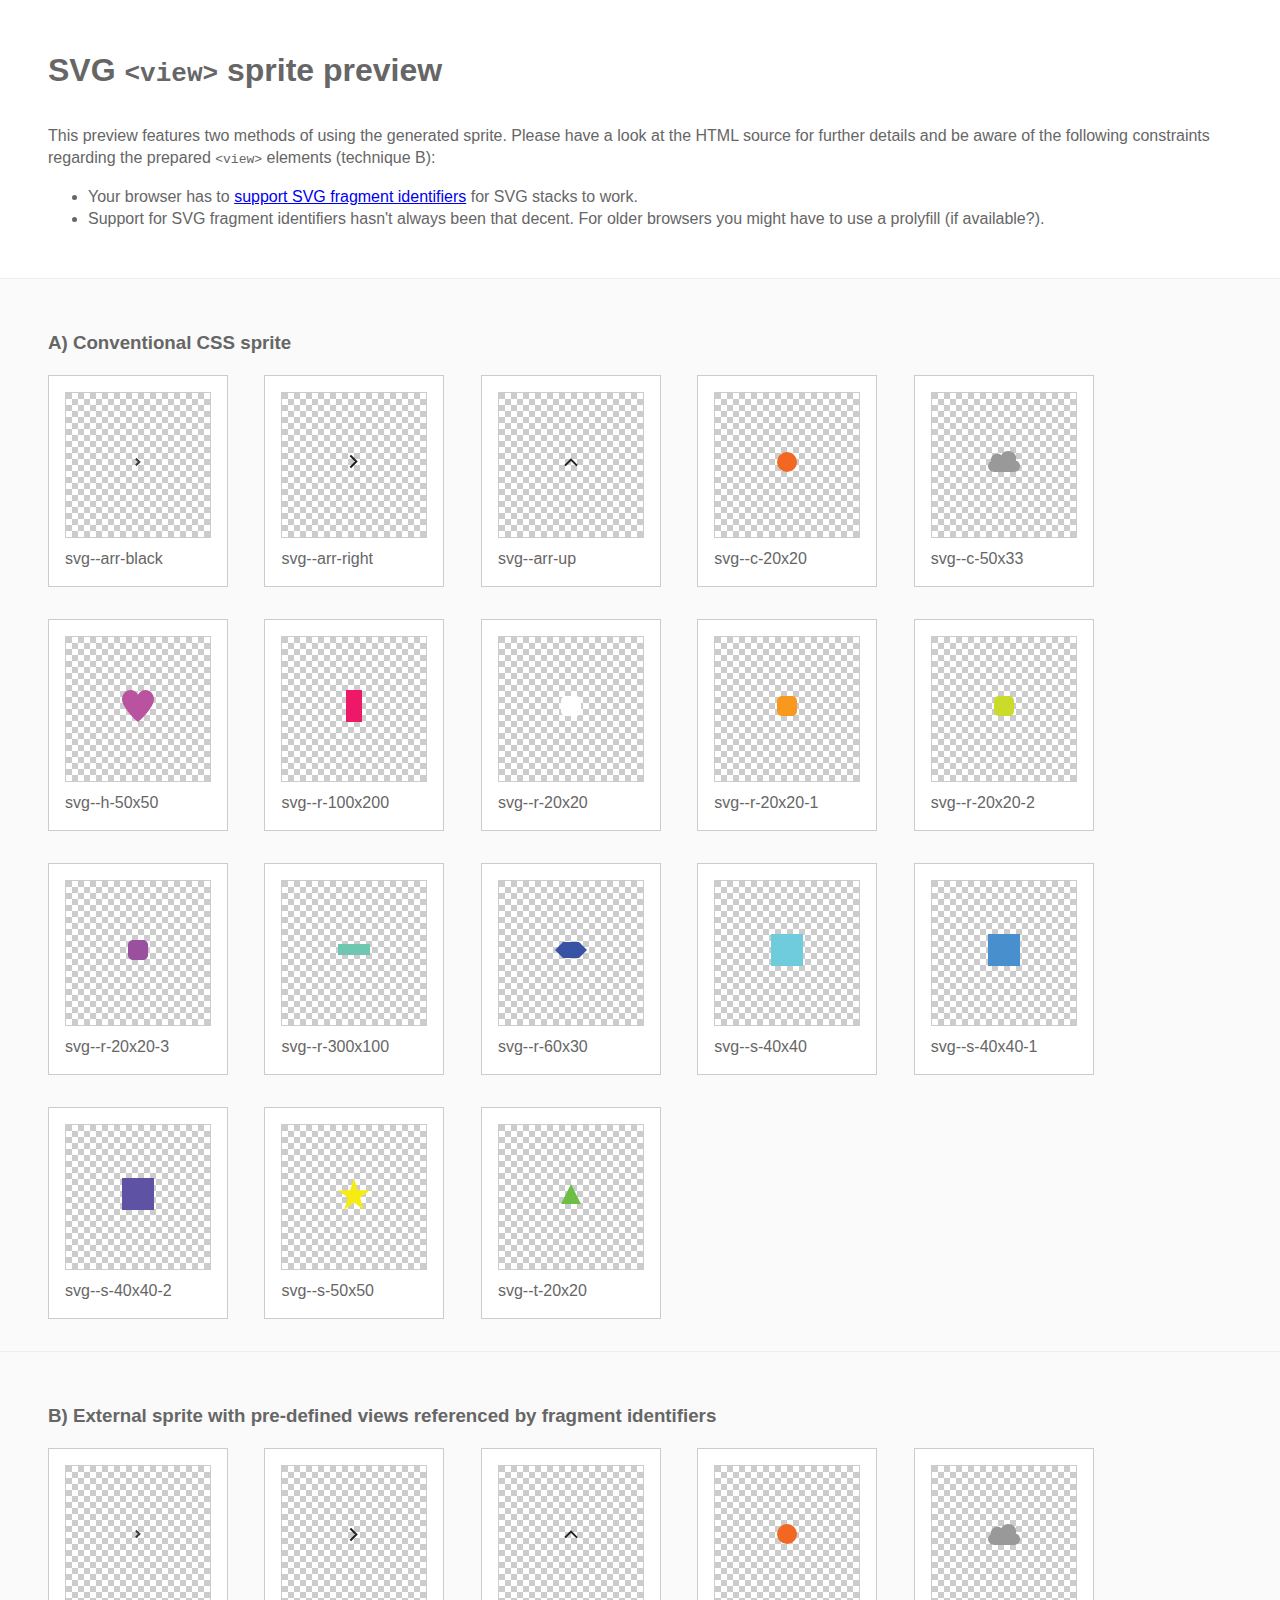
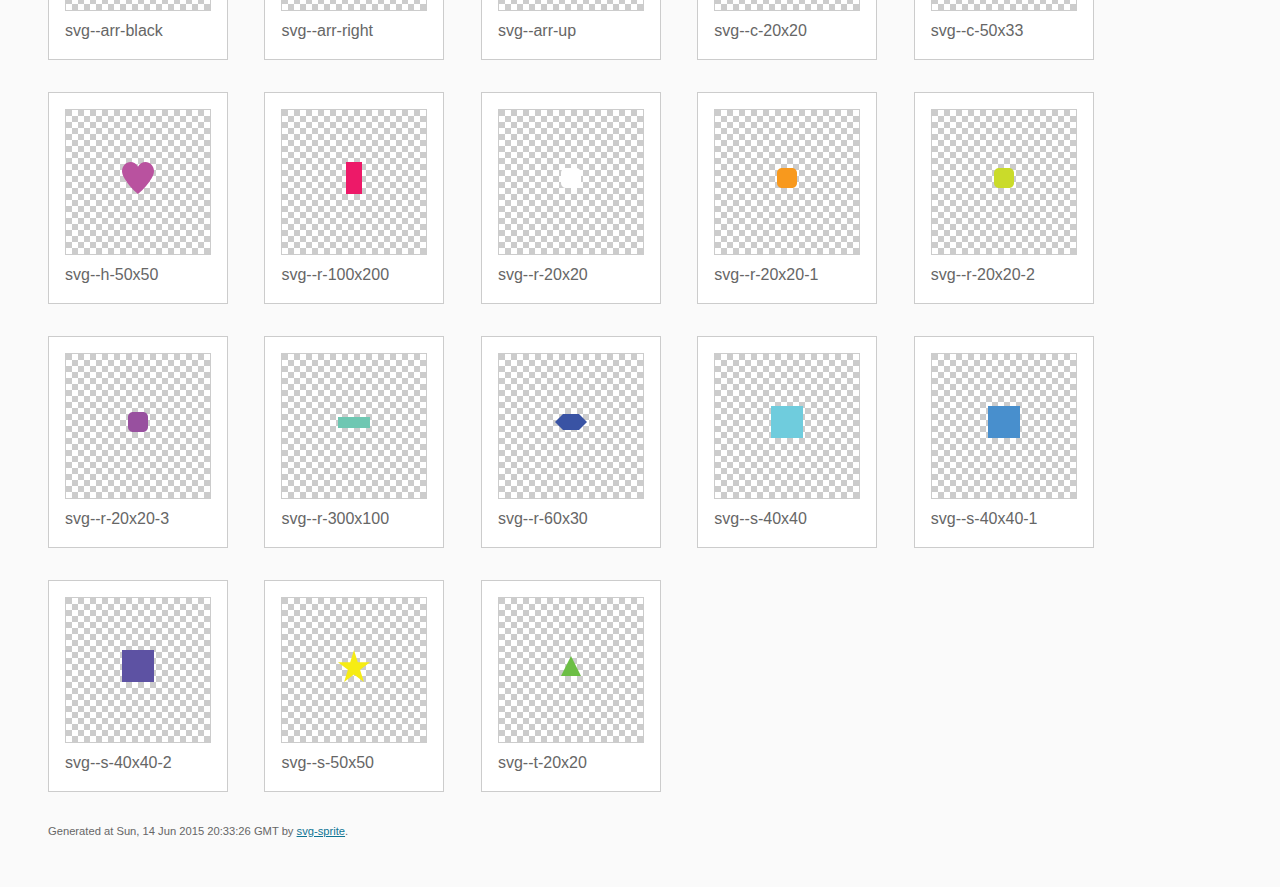
<file: background/sprite.view.html>
<!DOCTYPE html>
<html lang="en" xmlns="http://www.w3.org/1999/xhtml">
	<head>
		<meta charset="utf-8"/>
		<meta http-equiv="X-UA-Compatible" content="IE=Edge"/>
		<title>SVG &lt;view&gt; sprite preview | svg-sprite</title>
		<style>@charset "UTF-8";body{padding:0;margin:0;color:#666;background:#fafafa;font-family:Arial,Helvetica,sans-serif;font-size:1em;line-height:1.4}header{display:block;padding:3em 3em 2em 3em;background-color:#fff}header p{margin:2em 0 0 0}section{border-top:1px solid #eee;padding:2em 3em 0 3em}section ul{margin:0;padding:0}section li{display:inline;display:inline-block;background-color:#fff;position:relative;margin:0 2em 2em 0;vertical-align:top;border:1px solid #ccc;padding:1em 1em 3em 1em;cursor:default}.icon-box{margin:0;width:144px;height:144px;position:relative;background:#ccc url([data-uri]) top left repeat;border:1px solid #ccc;display:table-cell;vertical-align:middle;text-align:center}.icon{display:inline;display:inline-block}h1{margin-top:0}h2{margin:0;padding:0;font-size:1em;font-weight:normal;white-space:nowrap;overflow:hidden;text-overflow:ellipsis;position:absolute;left:1em;right:1em;bottom:1em}footer{display:block;margin:0;padding:0 3em 3em 3em}footer p{margin:0;font-size:.7em}footer a{color:#0f7595;margin-left:0}</style>
		<style>i{text-indent:200%;white-space:nowrap;overflow:hidden;display:inline-block}</style>

<!--
	
Sprite CSS
====================================================================================================
This is an all-in-one inline version of the CSS necessary to use the SVG sprite. 

-->

<style type="text/css">
.svg-svg--arr-black {
	background: url(svg/sprite.view.svg) 94.54545454545455% 70.94594594594595% no-repeat;
	width: 28px;
	height: 32px;
}
.svg-svg--arr-right {
	background: url(svg/sprite.view.svg) 95.41284403669725% 48.275862068965516% no-repeat;
	width: 30px;
	height: 35px;
}
.svg-svg--arr-up {
	background: url(svg/sprite.view.svg) 98.11320754716981% 26.666666666666668% no-repeat;
	width: 36px;
	height: 30px;
}
.svg-svg--c-20x20 {
	background: url(svg/sprite.view.svg) 100% 0 no-repeat;
	width: 40px;
	height: 40px;
}
.svg-svg--c-50x33 {
	background: url(svg/sprite.view.svg) 26.53061224489796% 0 no-repeat;
	width: 52px;
	height: 41.12px;
}
.svg-svg--h-50x50 {
	background: url(svg/sprite.view.svg) 0 40.625% no-repeat;
	width: 52px;
	height: 52px;
}
.svg-svg--r-100x200 {
	background: url(svg/sprite.view.svg) 24.528301886792452% 40.625% no-repeat;
	width: 36px;
	height: 52px;
}
.svg-svg--r-20x20 {
	background: url(svg/sprite.view.svg) 57.69230769230769% 100% no-repeat;
	width: 40px;
	height: 40px;
}
.svg-svg--r-20x20-1 {
	background: url(svg/sprite.view.svg) 76.92307692307692% 100% no-repeat;
	width: 40px;
	height: 40px;
}
.svg-svg--r-20x20-2 {
	background: url(svg/sprite.view.svg) 0 100% no-repeat;
	width: 40px;
	height: 40px;
}
.svg-svg--r-20x20-3 {
	background: url(svg/sprite.view.svg) 19.23076923076923% 100% no-repeat;
	width: 40px;
	height: 40px;
}
.svg-svg--r-300x100 {
	background: url(svg/sprite.view.svg) 53.06122448979592% 34.82220585280922% no-repeat;
	width: 52px;
	height: 30.67px;
}
.svg-svg--r-60x30 {
	background: url(svg/sprite.view.svg) 0 72.22222222222223% no-repeat;
	width: 52px;
	height: 36px;
}
.svg-svg--s-40x40 {
	background: url(svg/sprite.view.svg) 79.59183673469387% 0 no-repeat;
	width: 52px;
	height: 52px;
}
.svg-svg--s-40x40-1 {
	background: url(svg/sprite.view.svg) 79.59183673469387% 40.625% no-repeat;
	width: 52px;
	height: 52px;
}
.svg-svg--s-40x40-2 {
	background: url(svg/sprite.view.svg) 53.06122448979592% 0 no-repeat;
	width: 52px;
	height: 52px;
}
.svg-svg--s-50x50 {
	background: url(svg/sprite.view.svg) 0 0 no-repeat;
	width: 52px;
	height: 52px;
}
.svg-svg--t-20x20 {
	background: url(svg/sprite.view.svg) 38.46153846153846% 100% no-repeat;
	width: 40px;
	height: 40px;
}
</style>
		
<!--
	
Sprite shape dimensions
====================================================================================================
If you use the sprite in conjunction with the pre-defined views (respectively fragment identifiers),
you will need to set the shape dimensions via CSS unless you want them to become a huge 100% in
size. You may use the following CSS classes for doing so. They might well be outsourced to an
external stylesheet of course.

-->

<style type="text/css">
	.svg-svg--arr-black-dims { width: 28px; height: 32px; }
	.svg-svg--arr-right-dims { width: 30px; height: 35px; }
	.svg-svg--arr-up-dims { width: 36px; height: 30px; }
	.svg-svg--c-20x20-dims { width: 40px; height: 40px; }
	.svg-svg--c-50x33-dims { width: 52px; height: 41.12px; }
	.svg-svg--h-50x50-dims { width: 52px; height: 52px; }
	.svg-svg--r-100x200-dims { width: 36px; height: 52px; }
	.svg-svg--r-20x20-dims { width: 40px; height: 40px; }
	.svg-svg--r-20x20-1-dims { width: 40px; height: 40px; }
	.svg-svg--r-20x20-2-dims { width: 40px; height: 40px; }
	.svg-svg--r-20x20-3-dims { width: 40px; height: 40px; }
	.svg-svg--r-300x100-dims { width: 52px; height: 30.67px; }
	.svg-svg--r-60x30-dims { width: 52px; height: 36px; }
	.svg-svg--s-40x40-dims { width: 52px; height: 52px; }
	.svg-svg--s-40x40-1-dims { width: 52px; height: 52px; }
	.svg-svg--s-40x40-2-dims { width: 52px; height: 52px; }
	.svg-svg--s-50x50-dims { width: 52px; height: 52px; }
	.svg-svg--t-20x20-dims { width: 40px; height: 40px; }

	.svg-svg--r-20x20-dims path { fill: red;}
</style>

<!--
====================================================================================================
-->

	</head>
	<body>
		<header>
			<h1>SVG <code>&lt;view&gt;</code> sprite preview</h1>
			<p>This preview features two methods of using the generated sprite. Please have a look at the HTML source for further details and be aware of the following constraints regarding the prepared <code>&lt;view&gt;</code> elements (technique B):</p>
			<ul>
				<li>Your browser has to <a href="http://caniuse.com/#feat=svg-fragment" target="_blank">support SVG fragment identifiers</a> for SVG stacks to work.</li>
				<li>Support for SVG fragment identifiers hasn't always been that decent. For older browsers you might have to use a prolyfill (if available?).</li>
			</ul>
		</header>
		<section>

<!--
	
A) Conventional CSS sprite
====================================================================================================
This technique uses CSS classes to display portions of the sprite as background image of
appropriately sized elements.

-->

			<h3>A) Conventional CSS sprite</h3>
			<ul>
				
				<li title="svg--arr-black">
					<div class="icon-box">
						
						<!-- svg--arr-black -->
						<i class="svg-svg--arr-black">svg--arr-black</i>
						
					</div>
					<h2>svg--arr-black</h2>
				</li>
				<li title="svg--arr-right">
					<div class="icon-box">
						
						<!-- svg--arr-right -->
						<i class="svg-svg--arr-right">svg--arr-right</i>
						
					</div>
					<h2>svg--arr-right</h2>
				</li>
				<li title="svg--arr-up">
					<div class="icon-box">
						
						<!-- svg--arr-up -->
						<i class="svg-svg--arr-up">svg--arr-up</i>
						
					</div>
					<h2>svg--arr-up</h2>
				</li>
				<li title="svg--c-20x20">
					<div class="icon-box">
						
						<!-- svg--c-20x20 -->
						<i class="svg-svg--c-20x20">svg--c-20x20</i>
						
					</div>
					<h2>svg--c-20x20</h2>
				</li>
				<li title="svg--c-50x33">
					<div class="icon-box">
						
						<!-- svg--c-50x33 -->
						<i class="svg-svg--c-50x33">svg--c-50x33</i>
						
					</div>
					<h2>svg--c-50x33</h2>
				</li>
				<li title="svg--h-50x50">
					<div class="icon-box">
						
						<!-- svg--h-50x50 -->
						<i class="svg-svg--h-50x50">svg--h-50x50</i>
						
					</div>
					<h2>svg--h-50x50</h2>
				</li>
				<li title="svg--r-100x200">
					<div class="icon-box">
						
						<!-- svg--r-100x200 -->
						<i class="svg-svg--r-100x200">svg--r-100x200</i>
						
					</div>
					<h2>svg--r-100x200</h2>
				</li>
				<li title="svg--r-20x20">
					<div class="icon-box">
						
						<!-- svg--r-20x20 -->
						<i class="svg-svg--r-20x20">svg--r-20x20</i>
						
					</div>
					<h2>svg--r-20x20</h2>
				</li>
				<li title="svg--r-20x20-1">
					<div class="icon-box">
						
						<!-- svg--r-20x20-1 -->
						<i class="svg-svg--r-20x20-1">svg--r-20x20-1</i>
						
					</div>
					<h2>svg--r-20x20-1</h2>
				</li>
				<li title="svg--r-20x20-2">
					<div class="icon-box">
						
						<!-- svg--r-20x20-2 -->
						<i class="svg-svg--r-20x20-2">svg--r-20x20-2</i>
						
					</div>
					<h2>svg--r-20x20-2</h2>
				</li>
				<li title="svg--r-20x20-3">
					<div class="icon-box">
						
						<!-- svg--r-20x20-3 -->
						<i class="svg-svg--r-20x20-3">svg--r-20x20-3</i>
						
					</div>
					<h2>svg--r-20x20-3</h2>
				</li>
				<li title="svg--r-300x100">
					<div class="icon-box">
						
						<!-- svg--r-300x100 -->
						<i class="svg-svg--r-300x100">svg--r-300x100</i>
						
					</div>
					<h2>svg--r-300x100</h2>
				</li>
				<li title="svg--r-60x30">
					<div class="icon-box">
						
						<!-- svg--r-60x30 -->
						<i class="svg-svg--r-60x30">svg--r-60x30</i>
						
					</div>
					<h2>svg--r-60x30</h2>
				</li>
				<li title="svg--s-40x40">
					<div class="icon-box">
						
						<!-- svg--s-40x40 -->
						<i class="svg-svg--s-40x40">svg--s-40x40</i>
						
					</div>
					<h2>svg--s-40x40</h2>
				</li>
				<li title="svg--s-40x40-1">
					<div class="icon-box">
						
						<!-- svg--s-40x40-1 -->
						<i class="svg-svg--s-40x40-1">svg--s-40x40-1</i>
						
					</div>
					<h2>svg--s-40x40-1</h2>
				</li>
				<li title="svg--s-40x40-2">
					<div class="icon-box">
						
						<!-- svg--s-40x40-2 -->
						<i class="svg-svg--s-40x40-2">svg--s-40x40-2</i>
						
					</div>
					<h2>svg--s-40x40-2</h2>
				</li>
				<li title="svg--s-50x50">
					<div class="icon-box">
						
						<!-- svg--s-50x50 -->
						<i class="svg-svg--s-50x50">svg--s-50x50</i>
						
					</div>
					<h2>svg--s-50x50</h2>
				</li>
				<li title="svg--t-20x20">
					<div class="icon-box">
						
						<!-- svg--t-20x20 -->
						<i class="svg-svg--t-20x20">svg--t-20x20</i>
						
					</div>
					<h2>svg--t-20x20</h2>
				</li>
			</ul>

<!--
====================================================================================================
-->

		</section>
		<section>

<!--
	
B) External sprite with pre-defined views referenced by fragment identifiers
====================================================================================================
These SVG images make use of fragment identifiers (IDs) and are referencing the <view> elements
pre-defined in the external sprite.

-->

			<h3>B) External sprite with pre-defined views referenced by fragment identifiers</h3>
			<ul>
				
				<li title="svg--arr-black">
					<div class="icon-box">
						
						<!-- svg--arr-black -->
						<img src="svg/sprite.view.svg#svg--arr-black" class="svg-svg--arr-black-dims" alt="svg--arr-black"/>
						
					</div>
					<h2>svg--arr-black</h2>
				</li>
				<li title="svg--arr-right">
					<div class="icon-box">
						
						<!-- svg--arr-right -->
						<img src="svg/sprite.view.svg#svg--arr-right" class="svg-svg--arr-right-dims" alt="svg--arr-right"/>
						
					</div>
					<h2>svg--arr-right</h2>
				</li>
				<li title="svg--arr-up">
					<div class="icon-box">
						
						<!-- svg--arr-up -->
						<img src="svg/sprite.view.svg#svg--arr-up" class="svg-svg--arr-up-dims" alt="svg--arr-up"/>
						
					</div>
					<h2>svg--arr-up</h2>
				</li>
				<li title="svg--c-20x20">
					<div class="icon-box">
						
						<!-- svg--c-20x20 -->
						<img src="svg/sprite.view.svg#svg--c-20x20" class="svg-svg--c-20x20-dims" alt="svg--c-20x20"/>
						
					</div>
					<h2>svg--c-20x20</h2>
				</li>
				<li title="svg--c-50x33">
					<div class="icon-box">
						
						<!-- svg--c-50x33 -->
						<img src="svg/sprite.view.svg#svg--c-50x33" class="svg-svg--c-50x33-dims" alt="svg--c-50x33"/>
						
					</div>
					<h2>svg--c-50x33</h2>
				</li>
				<li title="svg--h-50x50">
					<div class="icon-box">
						
						<!-- svg--h-50x50 -->
						<img src="svg/sprite.view.svg#svg--h-50x50" class="svg-svg--h-50x50-dims" alt="svg--h-50x50"/>
						
					</div>
					<h2>svg--h-50x50</h2>
				</li>
				<li title="svg--r-100x200">
					<div class="icon-box">
						
						<!-- svg--r-100x200 -->
						<img src="svg/sprite.view.svg#svg--r-100x200" class="svg-svg--r-100x200-dims" alt="svg--r-100x200"/>
						
					</div>
					<h2>svg--r-100x200</h2>
				</li>
				<li title="svg--r-20x20">
					<div class="icon-box">
						
						<!-- svg--r-20x20 -->
						<img src="svg/sprite.view.svg#svg--r-20x20" class="svg-svg--r-20x20-dims" alt="svg--r-20x20"/>
						
					</div>
					<h2>svg--r-20x20</h2>
				</li>
				<li title="svg--r-20x20-1">
					<div class="icon-box">
						
						<!-- svg--r-20x20-1 -->
						<img src="svg/sprite.view.svg#svg--r-20x20-1" class="svg-svg--r-20x20-1-dims" alt="svg--r-20x20-1"/>
						
					</div>
					<h2>svg--r-20x20-1</h2>
				</li>
				<li title="svg--r-20x20-2">
					<div class="icon-box">
						
						<!-- svg--r-20x20-2 -->
						<img src="svg/sprite.view.svg#svg--r-20x20-2" class="svg-svg--r-20x20-2-dims" alt="svg--r-20x20-2"/>
						
					</div>
					<h2>svg--r-20x20-2</h2>
				</li>
				<li title="svg--r-20x20-3">
					<div class="icon-box">
						
						<!-- svg--r-20x20-3 -->
						<img src="svg/sprite.view.svg#svg--r-20x20-3" class="svg-svg--r-20x20-3-dims" alt="svg--r-20x20-3"/>
						
					</div>
					<h2>svg--r-20x20-3</h2>
				</li>
				<li title="svg--r-300x100">
					<div class="icon-box">
						
						<!-- svg--r-300x100 -->
						<img src="svg/sprite.view.svg#svg--r-300x100" class="svg-svg--r-300x100-dims" alt="svg--r-300x100"/>
						
					</div>
					<h2>svg--r-300x100</h2>
				</li>
				<li title="svg--r-60x30">
					<div class="icon-box">
						
						<!-- svg--r-60x30 -->
						<img src="svg/sprite.view.svg#svg--r-60x30" class="svg-svg--r-60x30-dims" alt="svg--r-60x30"/>
						
					</div>
					<h2>svg--r-60x30</h2>
				</li>
				<li title="svg--s-40x40">
					<div class="icon-box">
						
						<!-- svg--s-40x40 -->
						<img src="svg/sprite.view.svg#svg--s-40x40" class="svg-svg--s-40x40-dims" alt="svg--s-40x40"/>
						
					</div>
					<h2>svg--s-40x40</h2>
				</li>
				<li title="svg--s-40x40-1">
					<div class="icon-box">
						
						<!-- svg--s-40x40-1 -->
						<img src="svg/sprite.view.svg#svg--s-40x40-1" class="svg-svg--s-40x40-1-dims" alt="svg--s-40x40-1"/>
						
					</div>
					<h2>svg--s-40x40-1</h2>
				</li>
				<li title="svg--s-40x40-2">
					<div class="icon-box">
						
						<!-- svg--s-40x40-2 -->
						<img src="svg/sprite.view.svg#svg--s-40x40-2" class="svg-svg--s-40x40-2-dims" alt="svg--s-40x40-2"/>
						
					</div>
					<h2>svg--s-40x40-2</h2>
				</li>
				<li title="svg--s-50x50">
					<div class="icon-box">
						
						<!-- svg--s-50x50 -->
						<img src="svg/sprite.view.svg#svg--s-50x50" class="svg-svg--s-50x50-dims" alt="svg--s-50x50"/>
						
					</div>
					<h2>svg--s-50x50</h2>
				</li>
				<li title="svg--t-20x20">
					<div class="icon-box">
						
						<!-- svg--t-20x20 -->
						<img src="svg/sprite.view.svg#svg--t-20x20" class="svg-svg--t-20x20-dims" alt="svg--t-20x20"/>
						
					</div>
					<h2>svg--t-20x20</h2>
				</li>
			</ul>

<!--
====================================================================================================
-->

		</section>
		<footer>
			<p>Generated at Sun, 14 Jun 2015 20:33:26 GMT by <a href="https://github.com/jkphl/svg-sprite" target="_blank">svg-sprite</a>.</p>
		</footer>
	</body>
</html>
</file>
